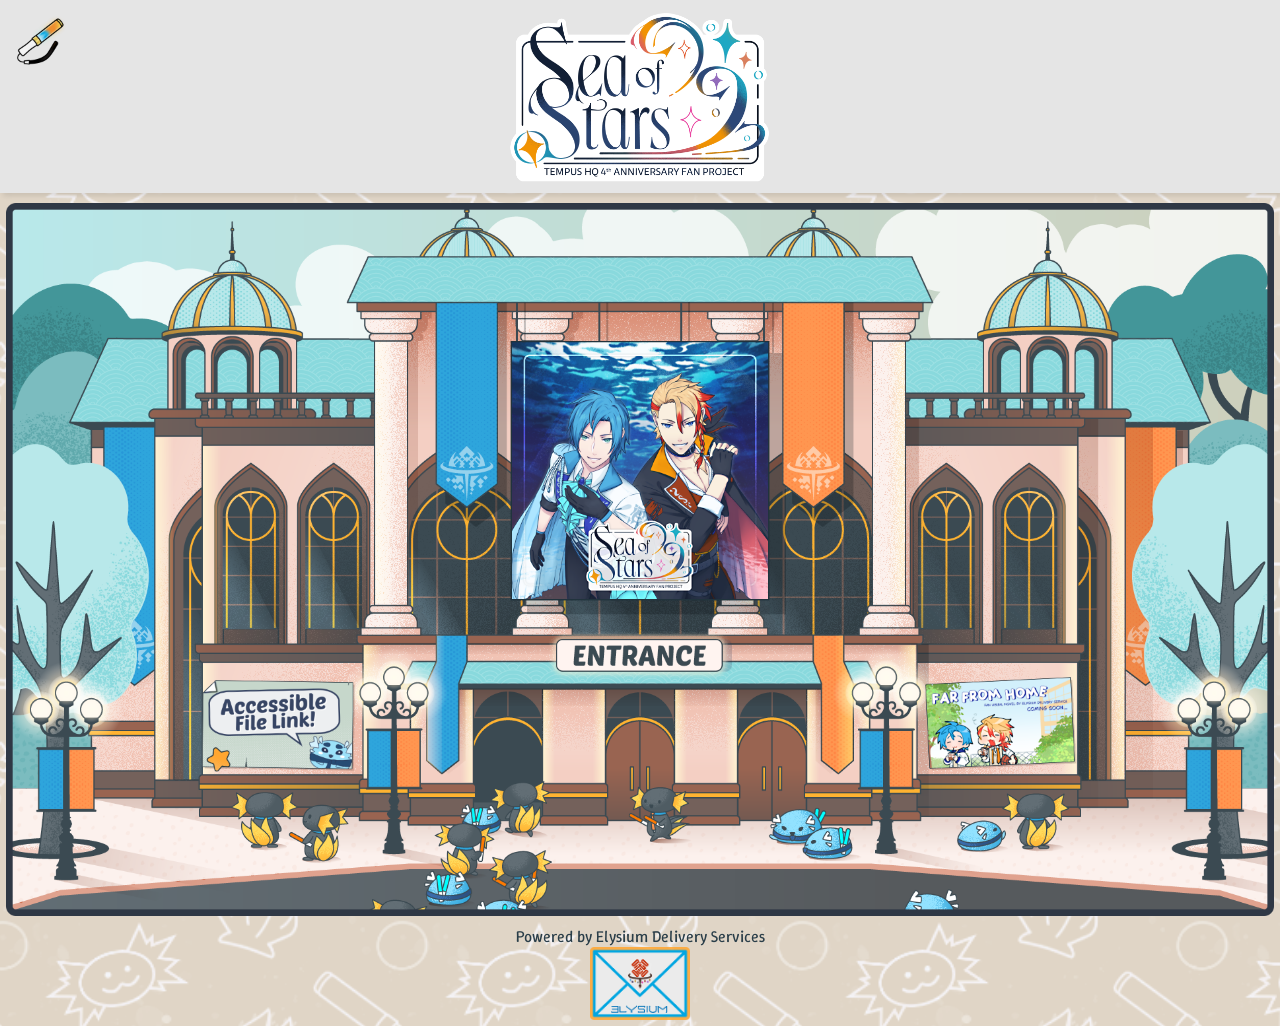
<file: index.html>
<!DOCTYPE html>
<html lang="en">
<head>
    <meta charset="UTF-8">
    <meta name="viewport" content="width=device-width, initial-scale=1.0">
    <title>Sea of Stars: TEMPUS HQ 4th Anni Fan Project</title>
    <link rel="stylesheet" href="/css/style.css">
    <link rel="stylesheet" href="css/homepage.css">
    <link rel="stylesheet" href="css/entry.css">
    <script src="https://ajax.googleapis.com/ajax/libs/jquery/3.7.1/jquery.min.js"></script>
    <script type="module" src="/js/script.js"></script>
    <link rel="preconnect" href="https://fonts.googleapis.com">
    <link rel="preconnect" href="https://fonts.gstatic.com" crossorigin>
    <link href="https://fonts.googleapis.com/css2?family=Poetsen+One&family=Winky+Sans:ital,wght@0,300..900;1,300..900&display=swap" rel="stylesheet">
</head>
<body>
    <header></header>
    <main>
        <img class='background-plate' src="/01_background/1_concerthall.png" loading="lazy">
        <div class="concert">
            <a href=lobby.html><img class="entry entrance" src="04_entries/01_home/00_icons/01_icon.png"></a>
            <a href=https://docs.google.com/document/d/16qCeph3zUwMeJO6AiE1Xw6MM_ITC0YITXeryXpWOtG8 target="blank"><img class="entry accessibility external" src="04_entries/01_home/00_icons/02_icon.png"></a>
            <a href=/ target="blank"><img class="entry vn" src="04_entries/01_home/00_icons/03_icon.png"></a>
            <!-- REMEMBER TO ADD ".external" TO VN AFTER IT GETS A LINK -->
        </div>
    </main>
    <footer></footer>
    <script type="module">
        import {scaleEntries} from "/js/scaleEntries.js";
        scaleEntries();
    </script>
</body>
</html>
</file>
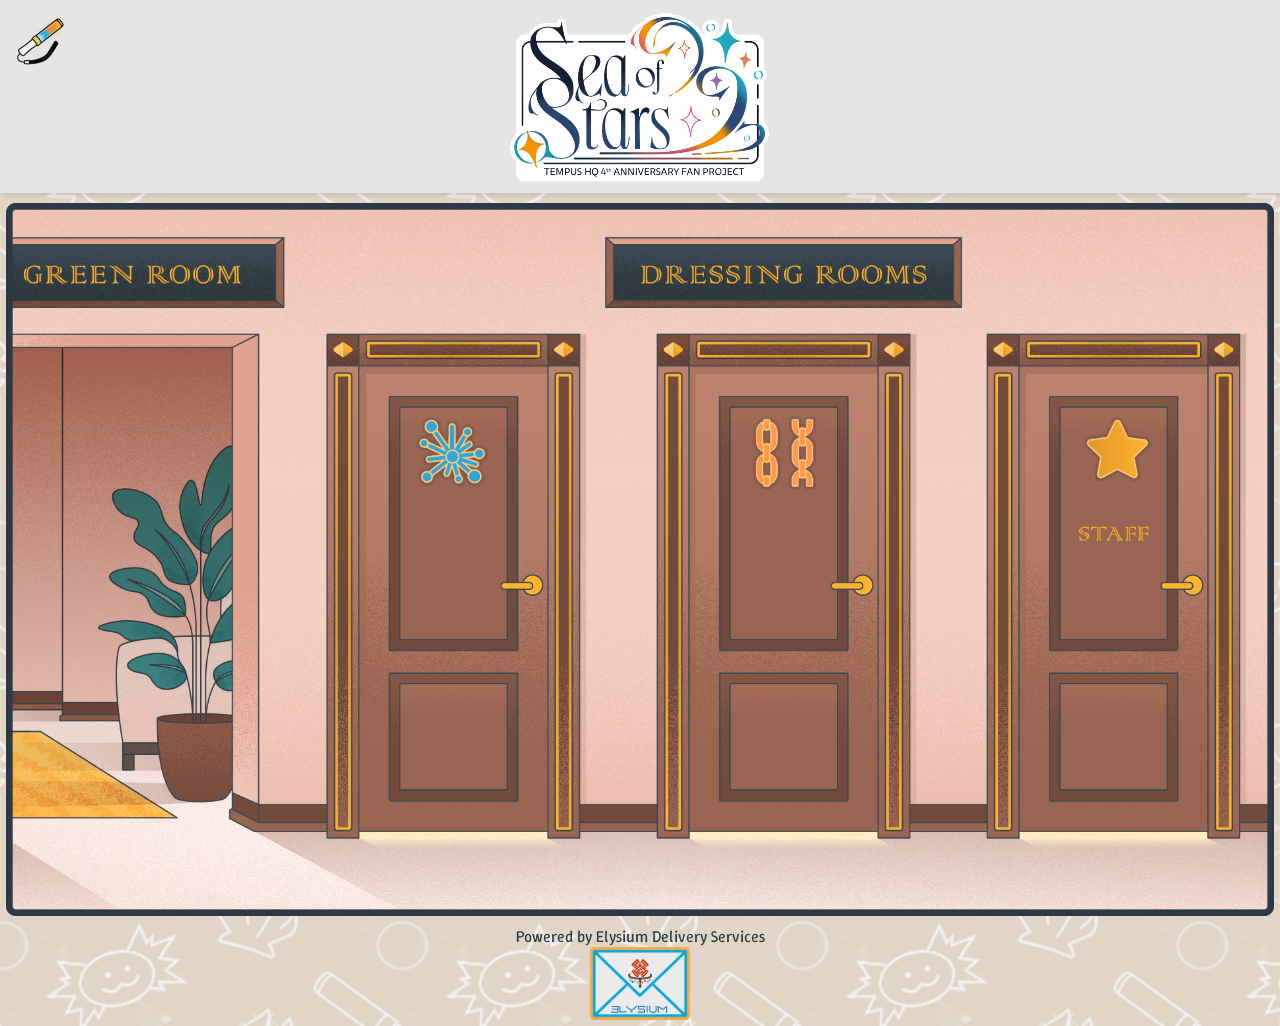
<file: hallway.html>
<!DOCTYPE html>
<html lang="en">
<head>
    <meta charset="UTF-8">
    <meta name="viewport" content="width=device-width, initial-scale=1.0">
    <title>Halllway</title>
    <link rel="stylesheet" href="css/style.css">
    <link rel="stylesheet" href="css/hallway.css">
    <link rel="stylesheet" href="css/entry.css">
    <script src="https://ajax.googleapis.com/ajax/libs/jquery/3.7.1/jquery.min.js"></script>
    <script type="module" src="/js/script.js"></script>
    <link rel="preconnect" href="https://fonts.googleapis.com">
    <link rel="preconnect" href="https://fonts.gstatic.com" crossorigin>
    <link href="https://fonts.googleapis.com/css2?family=Poetsen+One&family=Winky+Sans:ital,wght@0,300..900;1,300..900&display=swap" rel="stylesheet">
</head>
<body>
    <header></header>
    <main>
        <img class='background-plate' src="01_background/3_hallway.png" loading="lazy">
        <div class="rooms">
            <a href="altare.html"><img class="entry altare" src="04_entries/03_hallway/01_door_icon.png"></a>
            <a href="axel.html"><img class="entry axel" src="04_entries/03_hallway/02_door_icon.png"></a>
            <a href="staff.html"><img class="entry staff" src="04_entries/03_hallway/03_door_icon.png"></a>
        </div>
    </main>
    <footer></footer>
    <script type="module">
        import {scaleEntries} from "/js/scaleEntries.js";
        scaleEntries();
    </script>
</body>
</html>
</file>
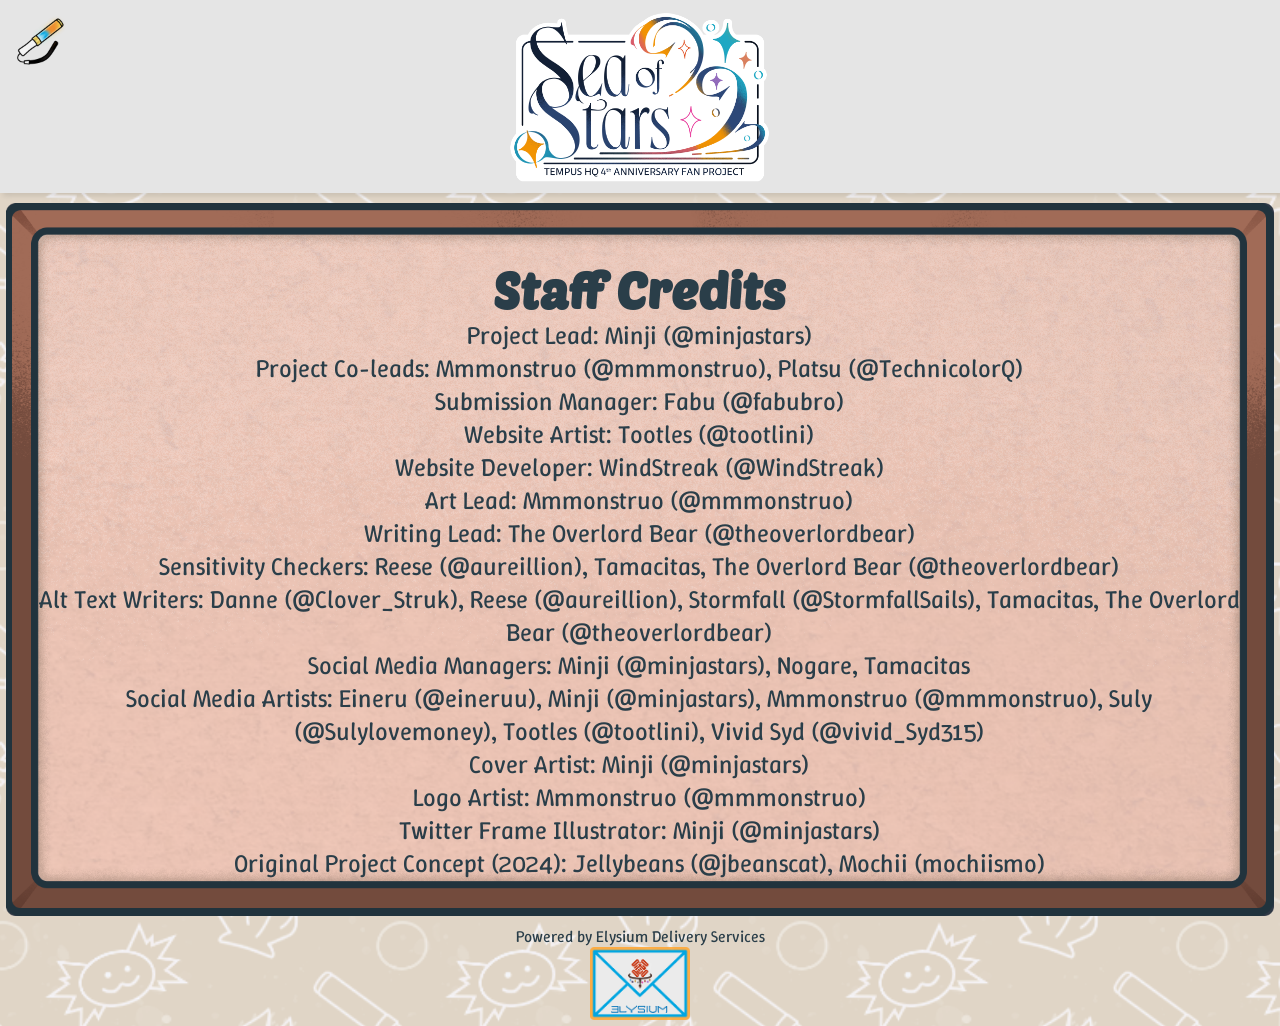
<file: staff.html>
<!DOCTYPE html>
<html lang="en">
<head>
    <meta charset="UTF-8">
    <meta name="viewport" content="width=device-width, initial-scale=1.0">
    <title>Staff</title>
    <link rel="stylesheet" href="css/style.css">
    <link rel="stylesheet" href="css/staff.css">
    <script src="https://ajax.googleapis.com/ajax/libs/jquery/3.7.1/jquery.min.js"></script>
    <script type="module" src="js/script.js"></script>
    <script type="module" src="js/staff.js"></script>
    <link rel="preconnect" href="https://fonts.googleapis.com">
    <link rel="preconnect" href="https://fonts.gstatic.com" crossorigin>
    <link href="https://fonts.googleapis.com/css2?family=Poetsen+One&family=Winky+Sans:ital,wght@0,300..900;1,300..900&display=swap" rel="stylesheet">
    
</head>
<body>
    <header></header>
    <main>
        <img class='background-plate' src="01_background/8_staff.png" loading="lazy">
        <div class="scrollframe">
            <h1>Staff Credits</h1>
            <p class="credits staff"></p>
            <h1>Social Media Promotion Images</h1>
            <div class="gallery"></div>
        </div>
    </main>
    <footer></footer>
</body>
</html>
</file>
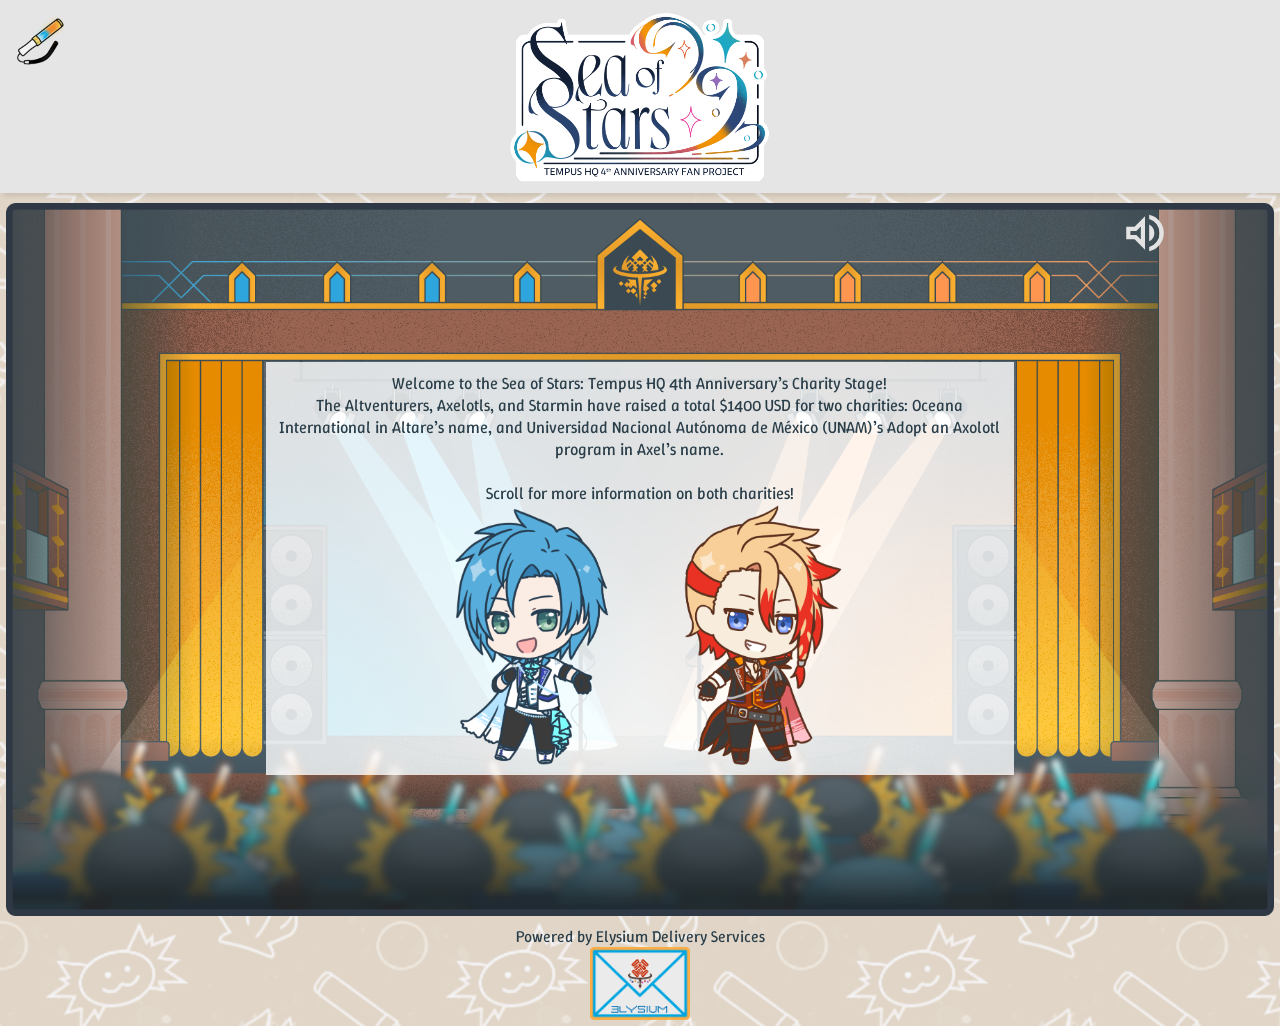
<file: stage.html>
<!DOCTYPE html>
<html lang="en">
<head>
    <meta charset="UTF-8">
    <meta name="viewport" content="width=device-width, initial-scale=1.0">
    <title>Stage</title>
    <link rel="stylesheet" href="css/style.css">
    <link rel="stylesheet" href="css/stage.css">
    <link rel="stylesheet" href="css/mute_button.css">
    <script src="https://ajax.googleapis.com/ajax/libs/jquery/3.7.1/jquery.min.js"></script>
    <script type="module" src="js/script.js"></script>
    <script src="js/stage.js"></script>
    <script src="js/audioplayer.js"></script>
    <link rel="preconnect" href="https://fonts.googleapis.com">
    <link rel="preconnect" href="https://fonts.gstatic.com" crossorigin>
    <link href="https://fonts.googleapis.com/css2?family=Poetsen+One&family=Winky+Sans:ital,wght@0,300..900;1,300..900&display=swap" rel="stylesheet">
</head>
<body>
    <header></header>
    <main>
        <img class='background-plate' src="01_background/7_stage.png" loading="lazy">
        <audio class="bgm" autoplay loop>
            <source src="03_stage_assets/bgm_become_a_horizontal_line.mp3" type="audio/mpeg">
        </audio>
        <div class="mute-toggle" onclick="toggleBGM()">
            <svg class="unmuted" xmlns="http://www.w3.org/2000/svg" height="24px" viewBox="0 -960 960 960" width="24px" fill="#e3e3e3"><path d="M560-131v-82q90-26 145-100t55-168q0-94-55-168T560-749v-82q124 28 202 125.5T840-481q0 127-78 224.5T560-131ZM120-360v-240h160l200-200v640L280-360H120Zm440 40v-322q47 22 73.5 66t26.5 96q0 51-26.5 94.5T560-320ZM400-606l-86 86H200v80h114l86 86v-252ZM300-480Z"/></svg>
            <svg class="muted" xmlns="http://www.w3.org/2000/svg" height="24px" viewBox="0 -960 960 960" width="24px" fill="#e3e3e3"><path d="M792-56 671-177q-25 16-53 27.5T560-131v-82q14-5 27.5-10t25.5-12L480-368v208L280-360H120v-240h128L56-792l56-56 736 736-56 56Zm-8-232-58-58q17-31 25.5-65t8.5-70q0-94-55-168T560-749v-82q124 28 202 125.5T840-481q0 53-14.5 102T784-288ZM650-422l-90-90v-130q47 22 73.5 66t26.5 96q0 15-2.5 29.5T650-422ZM480-592 376-696l104-104v208Zm-80 238v-94l-72-72H200v80h114l86 86Zm-36-130Z"/></svg>
        </div>
        <div class="scrollframe">
            <p>
                Welcome to the Sea of Stars: Tempus HQ 4th Anniversary’s Charity Stage!<br>
                The Altventurers, Axelotls, and Starmin have raised a total $1400 USD for two charities: Oceana International in Altare’s name, and Universidad Nacional Autónoma de México (UNAM)’s Adopt an Axolotl program in Axel’s name.<br>
                <br>Scroll for more information on both charities!
            </p>
            <img class="chibis" src="03_stage_assets/sea_of_stars_stage_chibis/seaofstarscheeb-set.png" loading="lazy">
            <h1>Oceana International:</h1>
            <p>
                An international non-for-profit organization that focuses on ocean conservation. Their advocacy works includes but is not limited to research, expeditions, campaigns, and policies. The organization works with multiple countries to increase transparency at sea, stop overfishing, and protect habitats of threatened species like turtles and sharks.<br>
                The donations will be going to operational costs related to transport, maintenance, staffing, research, and more so that conservationists are able to continue their efforts on building sustainable marine ecosystems.<br>
            </p>
            <h1><br>UNAM’s Adopt an Axolotl:</h1>
            <p>
                This is part of UNAM's ecological restoration project that focuses on axolotl conservation and the prevention of their extinction. Axolotls only live in a specific region of Mexico, Xochimilco, but their habitats have faced immense damage through the years. UNAM's efforts through the years include working with local owners and farmers on restoring and preserving chinampas (man-made islands) where axolotls can live through safe channels.<br>
                The donations collected will help preservation, creation of chinampas, lab maintenance for breeding and veterinary needs, research, and more so that quality of life and ecosystem restoration for these creatures helps them thrive.
            </p>
            <img class="donorImage top" src="03_stage_assets/charity_certificates/regisaltarecharity01.png">
            <img class="donorImage" src="03_stage_assets/charity_certificates/axelsyrioscharity01.png">
            <img class="donorImage" src="03_stage_assets/charity_certificates/axelsyrioscharity02.png">
            <img class="donorImage bottom" src="03_stage_assets/donorlist.png">
            <p class="credits stage"></p>
            <img class="chibis bottom" src="03_stage_assets/sea_of_stars_stage_chibis/seaofstarscheeb-set.png" loading="lazy">
        </div>
    </main>
    <footer></footer>
</body>
</html>
</file>
<file: css/style.css>
*{
    margin: 0;
    padding: 0;
}
body{
    min-height: 100vh;
    background-image: url("../00_assets/background.png");
    background-size: 400px;
    background-repeat: repeat;
    background-position: center;
    color: #2a3e49;
    font-family: "Winky Sans";
    overflow-x: hidden;
}
h1{
    font-family: "Poetsen One";
}
header{
    background-color: #E5E5E5;
    box-shadow: 3px 3px 5px rgba(0,0,0,0.1);
}
header .logo {
    position: relative;
    left: calc(50vw - 20vmin);
    width: 40vmin;
    height: 20vmin;
    object-fit: contain;
    margin-top: 0.5em;
}
nav{
    height: calc(100% + 10px);
    
}
nav ul{
    width: 100%;
    list-style: none;
    display: flex;
    align-items: center;
    justify-content: space-evenly;
}
nav li{
    margin-top: 10px;
    padding-bottom: 10px;
    height: 50px;
    width: 100%;
}
nav a{
    height: 100%;
    justify-content: center;
    padding: 0px 30px;
    text-decoration: none;
    display: flex;
    align-items: center;
    color: #2a3e49;
}
nav .hover{
    display: none;
}
nav .topbar a{
    padding: 5px 0px
}
nav a img{
    max-width: 12vw;
    width: auto;
}
.menuButton{
    position: fixed;
    width: auto;
    margin-right: auto;
    display: inline;
}
nav a:hover{
    background-color: #e0d5c6;
}
nav .menuButton{
    margin: 5px 5px;
    padding: 10px 12px;
    height: auto;
}
nav .menuButton img{
    max-height: 50px;
    max-width: 50px;
    height: auto;
    width: auto;
}
.sidebar{
    position: fixed;
    top: 0px;
    left: 0px;
    height: 100vh;
    width: 300px;
    z-index: 999;
    background-color: rgba(229, 229, 229, 0.5);
    backdrop-filter: blur(10px);
    box-shadow: 5px 0px 10px rgba(0,0,0,0.45);
    display: none;
    flex-direction: column;
    align-items: flex-start;
    justify-content: flex-start;
}

.sidebar li{
    margin-top: 0px;
    width: 100%;
}

.sidebar a{
    justify-content: left;
}
.sidebar h1{
    padding-top: 0px;
}

main{
    display: flex;
    flex-direction: column;
    position: relative;
    align-items: center;
    padding: 10px 0px;
}
main .background-plate{
    width: 99vw;
    max-width: 99vw;
}
footer{
    display: flex;
    flex-direction: column;
    align-items: center;
    height: 100px;
}
footer #eds{
    width: 100px; 
}

@media(max-width: 800px){
    .topbar{
        display: none;
    }
}
@media(max-width: 800px){
    .topbar{
        display: none;
    }
}
@media(max-height: 600px){
    .sidebar li{
        height: 8vh;
        min-height: 10px;
    }
    .sidebar li h1{
        font-size: 7vh;
    }
}
#id{
    height: calc(100%-1em);
}
</file>
<file: css/homepage.css>
.concert{
    position: absolute;
    padding-top: 10px;
    left: 0%;
    top: 0%;
    width: 100%;
    height: 100%;
}
.entrance{
    left: 50%;
    transform: translate(-50%, 0%);
    top: 59%;
}
.accessibility{
    left: 15.8%;
    top: 65.6%;
}
.vn{
    left: 72.3%;
    top: 65.1%;
}
</file>
<file: css/entry.css>
.entries{
    position: absolute;
    padding-top: 10px;
    left: 0%;
    top: 0%;
    width: 100%;
    height: 100%;
}
.entry{
    transform-origin: top left;
    position: absolute;
}
.entry:hover{
    background-color: rgba(255,255,255,0.8);
}
@keyframes tiltOnHover {
    from {rotate: 0deg;
    }
    to {rotate: 5deg;
    }
}
.tiltable:hover{
    animation-name: tiltOnHover;
    animation-duration: 0.2s;
    rotate: 5deg;
}
.entry-overlay{
    position: fixed;
    left: 0%;
    top: 0%;
    padding: 10px;
    width: 100vw;
    height: 100vh;
    background-color: rgba(229, 229, 229, 0.9);
    display: none;
    flex-direction: column;
    align-items: center;
    overflow-y: auto;
}
.entry-overlay .title{
    color: #2a3e49;
    padding-top: 20px;
}
.entry-overlay .close-button{
    position: fixed;
    height: 1.5em;
    width: 1.5em;
    right: 0%;
    top: 0%;
    padding: 0.75em;
    margin: 0.75em;
    border-radius: 50%;
    background-color: rgba(255,255,255,0.75);
}
.entry-overlay .close-button:hover{
    background-color: rgba(255,255,255,1);
}
.entry-overlay .buffering{
    height: 50vh;
    display: flex;
    justify-content: center;
    align-items: center;
}
.entry-overlay .buffering svg{
    position: absolute;
    height: 5em;
    width: 5em;
    transform-origin: center;
    animation: bufferSpin 0.5s linear infinite;
}
@keyframes bufferSpin {
    0% {rotate: 0deg;
    }
    100% {rotate: 360deg;
    }
}
.entry-overlay .image{
    max-height: 77%;
    /* min-height: 57vh; */
    max-width: 80vw;
}
.entry-overlay .caption{
    min-width: 400px;
    margin-top: 1em;
    margin-bottom: 2em;
    max-width: 40vw;
}
@media(max-width: 600px){
    .entry-overlay .caption{
        min-width: 200px;
        max-width: 90vw;
        margin-bottom: 4em;
    }
}
.entry-overlay p{
    color: #2a3e49;
    font-size: 1.25em;
}
.entry-overlay .caption .author b{
    white-space: initial;
}
</file>
<file: css/hallway.css>
.rooms{
    position: absolute;
    padding-top: 10px;
    left: 0%;
    top: 0%;
    width: 100%;
    height: 100%;
}
.altare{
    top: 30%;
    left: 32.5%;
}
.axel{
    top: 30%;
    left: 58.8%;
}
.staff{
    top: 30%;
    left: 84.7%;
}
</file>
<file: css/staff.css>
.scrollframe{
    position: absolute;
    left: 2.4%;
    top: calc(4.3% + 9px);
    /* background-color: rgba(255,255,255,0.8); */
    overflow-y: auto;
    height: calc(90.74% - 17.5px);
    width: 95.1%;
    display: flex;
    font-size: 25px;
    flex-direction: column;
    align-items: center;
}
h1{
    padding-top: 0.5em;
    font-size: 2em;
    text-align: center;
}
.credits{
    white-space: initial;
    text-align: center;
}
@media (pointer:none), (pointer:coarse){
    .scrollframe{
        font-size: 2.3vw;
    }
}
.gallery{
    display: grid;
    grid-template-columns: auto auto auto;
    padding: 0.5em 0px 1em 0px;

}
.gallery .promo{
    position: relative;
}
.gallery .promo:hover{
    background-color: rgba(0,0,0,0.5);
}
.gallery .promo_image{
    padding: 0.5em;
    width: 25vw;
}
.gallery .promo .promo_credit{
    position: absolute; 
    display: none;
    left: 50%;
    top: 50%;
    transform: translate(-50%,-50%);
    font-size: 1.5em;
    color: white;
}
</file>
<file: css/stage.css>
.scrollframe{
    position: absolute;
    padding-top: 10px;
    left: 20.8%;
    top: 23%;
    background-color: rgba(255,255,255,0.8);
    overflow-y: scroll;
    height: 55%;
    width: 58.4%;
    display: flex;
    font-size: 1.3vw;
    flex-direction: column;
    align-items: center;
}
h1{
    text-align: center;
}
.scrollframe p{
    padding: 0px 5px;
    text-align: center;
}
.scrollframe .chibis{
    position: relative;
    top: -5%;
    left: 1%;
    width: 55%;
}
.scrollframe .donorImage{
    padding: 0.75em;
    width: 80%;
}
.scrollframe .donorImage.top{
    padding-top: 2.5em;
}
.scrollframe .donorImage.top{
    padding-bottom: -0.5em;
}
.scrollframe .chibis.bottom{
    top: 0%;
}
.credits{
    white-space: pre;
    text-align: left;
    margin-bottom: 10em;
}
a{
    color: #2a3e49;
}
</file>
<file: css/mute_button.css>
.mute-toggle{
    position: absolute;
    left: 87.5%;
    top: 2%;
}
.mute-toggle:hover{
    background-color: #807e7b6e;
}
.mute-toggle svg{
    height: 50px;
    width: 50px;
}
.mute-toggle .unmuted{
    display: inline;
}
.mute-toggle .muted{
    display: none;
}
</file>
